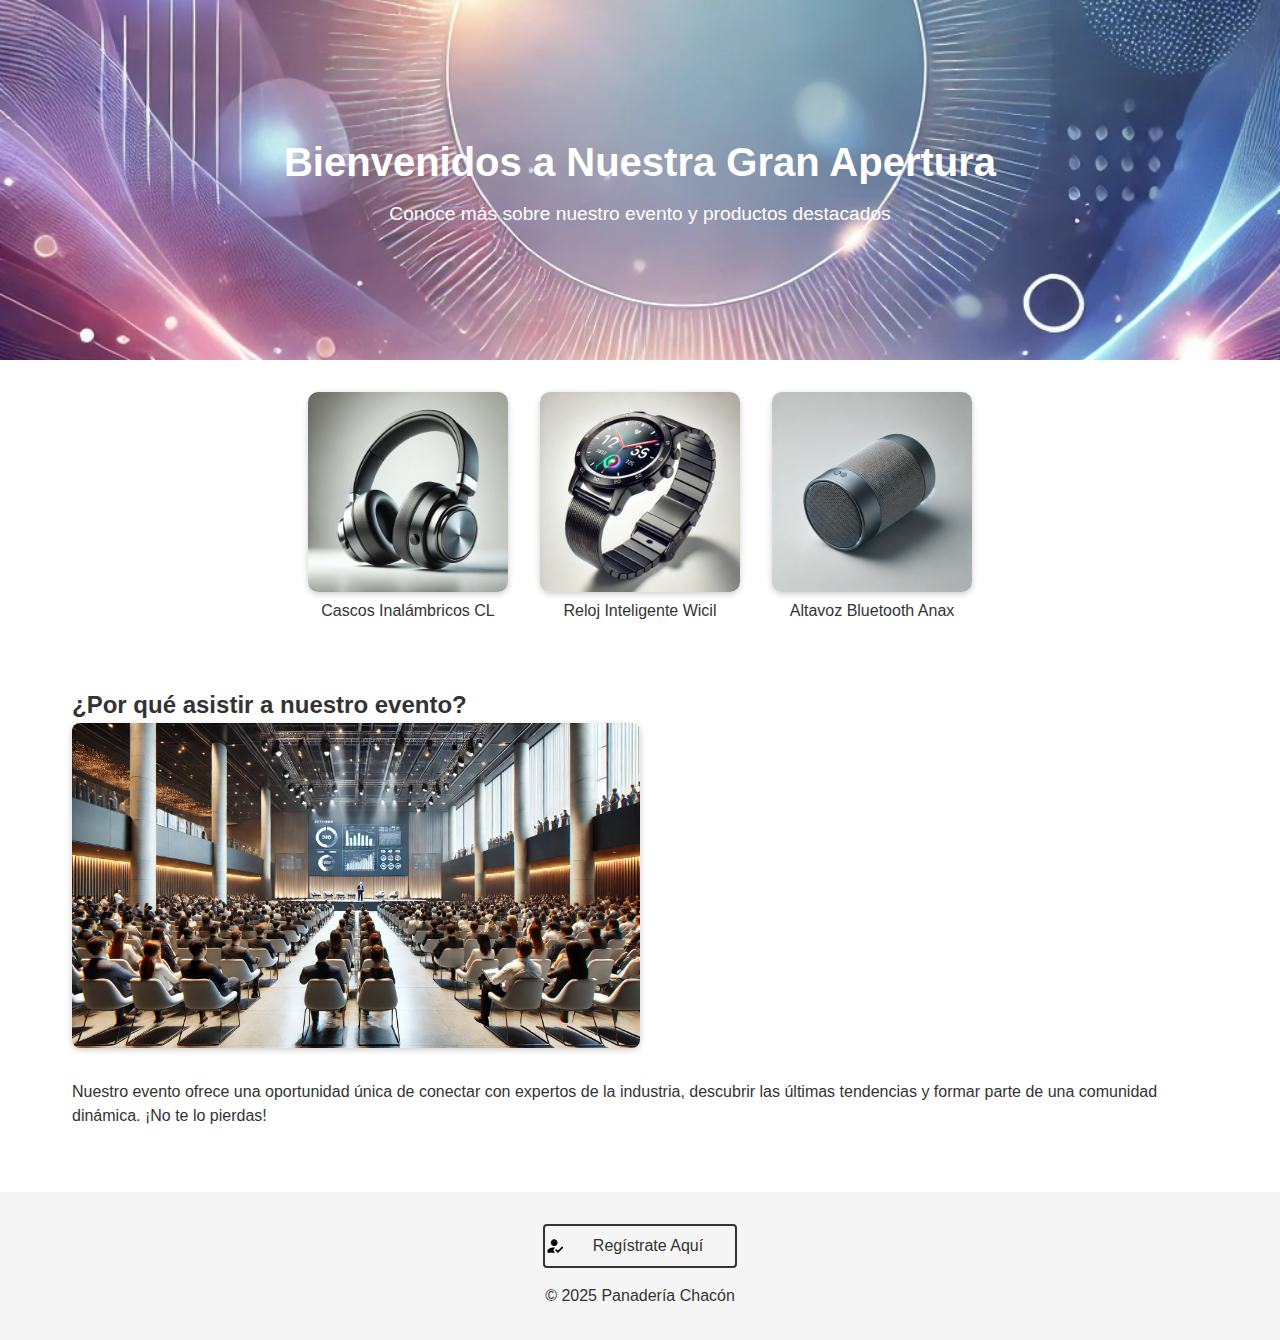
<file: UD3/ejercicio10/index.html>
<!DOCTYPE html>
<html lang="es">
<head>
  <meta charset="UTF-8">
  <title>Mi Landing Page</title>
  <!-- Meta etiqueta para asegurar el diseño responsive -->
  <meta name="viewport" content="width=device-width, initial-scale=1.0">
  
  <!-- Enlace al archivo CSS externo (opcional, también puedes usar <style>) -->
  <link rel="stylesheet" href="styles.css">
</head>
<body>

  <!-- CABECERA -->
  <header class="hero-header">
    <h1>Bienvenidos a Nuestra Gran Apertura</h1>
    <p>Conoce más sobre nuestro evento y productos destacados</p>
  </header>

  <!-- GALERÍA PRINCIPAL -->
  <section class="gallery">
    <!-- Imagen 1 -->
    <figure>
      <img 
        src="imgs/prod1.webp" 
        alt="Producto 1" 
        class="gallery-img">
      <figcaption>Cascos Inalámbricos CL</figcaption>
    </figure>
    
    <!-- Imagen 2 -->
    <figure>
      <img 
        src="imgs/prod2.webp" 
        alt="Producto 2" 
        class="gallery-img">
      <figcaption>Reloj Inteligente Wicil</figcaption>
    </figure>
    
    <!-- Imagen 3 -->
    <figure>
      <img 
        src="imgs/prod3.webp" 
        alt="Producto 3" 
        class="gallery-img">
      <figcaption>Altavoz Bluetooth Anax</figcaption>
    </figure>
  </section>

  <!-- SECCIÓN DE CONTENIDO -->
  <section class="content-section">
    <h2>¿Por qué asistir a nuestro evento?</h2>
    <div class="content-block">
      <!-- Imagen adaptativa con srcset y sizes -->
      <img 
        src="imgs/evento.webp"
        srcset="imgs/evento.webp 1024w,
                imgs/evento.webp 768w,
                imgs/evento.webp 480w"
        sizes="(max-width: 768px) 100vw, 50vw"
        alt="Imagen del evento"
        class="responsive-image"
      >
      <p>
        Nuestro evento ofrece una oportunidad única de conectar con expertos 
        de la industria, descubrir las últimas tendencias y formar parte 
        de una comunidad dinámica. ¡No te lo pierdas!
      </p>
    </div>
  </section>

  <!-- PIE DE PÁGINA -->
  <footer class="main-footer">
    <a href="#!" class="footer-button">
      <span>Regístrate Aquí</span>
    </a>
    <p>© 2025 Panadería Chacón</p>
  </footer>

</body>
</html>
</file>
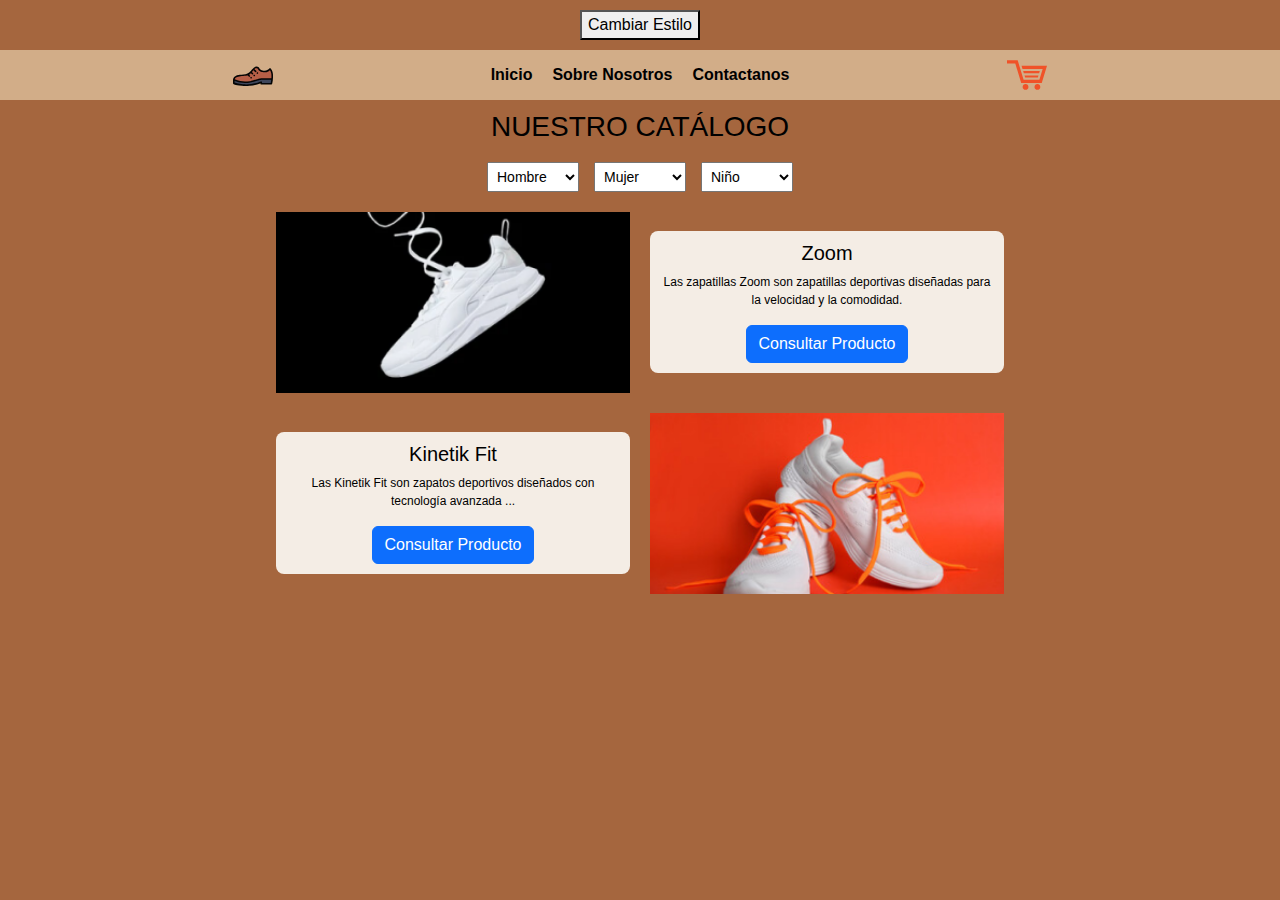
<file: UD4/p4/catalogo.html>
<!DOCTYPE html>
<html lang="es">

<head>
    <meta charset="UTF-8">
    <meta name="viewport" content="width=device-width, initial-scale=1.0">
    <title>Catálogo de Zapatos</title>

    <!-- Bootstrap CSS -->
    <link rel="stylesheet" href="https://cdn.jsdelivr.net/npm/bootstrap@5.3.0/dist/css/bootstrap.min.css">
    
    <link id="theme-stylesheet" rel="stylesheet" href="css/original.css">

    <!-- Botón de cambio de tema -->
    <div style="text-align: center; margin: 10px;">
        <button id="theme-toggle">Cambiar Estilo</button>
    </div>

    <audio id="soundEffectLight" src="audio/cambiar-tema.mp3"></audio>
    <audio id="soundEffectDark" src="audio/cambiar-tema.mp3"></audio>


    <script>
        const boton = document.getElementById('theme-toggle');
        const enlaceEstilo = document.getElementById('theme-stylesheet');
        const soundEffectLight = document.getElementById('soundEffectLight');
        const soundEffectDark = document.getElementById('soundEffectDark');

        document.getElementById('theme-toggle').addEventListener('click', function () {
            const currentTheme = document.getElementById('theme-stylesheet');
            if (currentTheme.getAttribute('href') === 'css/original.css') {
                currentTheme.setAttribute('href', 'css/dark-modeV.css');
                soundEffectDark.play();
            } else {
                currentTheme.setAttribute('href', 'css/original.css');
                soundEffectLight.play();
            }
        });
    </script>

</head>

<body>

    <!-- Encabezado -->
    <header>
        <div><img src="imagenes/zapato.svg" alt="Logo" width="40" class="logo-zapato"></div>
        <nav>
            <ul>
                <li><a href="index.html">Inicio</a></li>
                <li><a href="sobreNostros.html">Sobre Nosotros</a></li>
                <li><a href="contacto.html">Contactanos</a></li>
            </ul>
        </nav>
        <div><img src="imagenes/carrito-de-compras.svg" alt="Carrito" width="40" class=logo-carrito></div>
    </header>

    <!-- Título Principal -->
    <h1>NUESTRO CATÁLOGO</h1>

    <!-- Menú Desplegable -->
    <div class="menu">
        <select name="categoria" id="categoriaSelect">
            <option value="hombre" selected>Hombre</option>
            <option value="deportivo">Deportivo</option>
            <option value="botas">Botas</option>
            <option value="casual">Casual</option>
            <option value="formal">Formal</option>
        </select>

        <select name="mujer" id="mujerSelect">
            <option value="mujer">Mujer</option>
            <option value="deportivo">Deportivo</option>
            <option value="botas">Botas</option>
            <option value="casual">Casual</option>
            <option value="formal">Formal</option>
        </select>

        <select name="niño" id="niñoSelect">
            <option value="niño">Niño</option>
            <option value="deportivo">Deportivo</option>
            <option value="botas">Botas</option>
            <option value="casual">Casual</option>
            <option value="formal">Formal</option>
        </select>
    </div>

    <!-- Sección de Productos -->
    <div class="catalogo">
        <!-- Producto 1: Imagen a la izquierda y descripción a la derecha -->
        <div class="producto">
            <img src="imagenes/zoom.png" alt="Zapato Zoom">
            <div class="producto-texto">
                <h2>Zoom</h2>
                <p>Las zapatillas Zoom son zapatillas deportivas diseñadas para la velocidad y la comodidad.</p>
                <!-- Botón para abrir modal -->
                <button type="button" class="btn btn-primary" data-bs-toggle="modal" data-bs-target="#consultaModal"
                    data-producto="Zoom">
                    Consultar Producto
                </button>
            </div>
        </div>

        <!-- Producto 2: Imagen a la derecha y descripción a la izquierda -->
        <div class="producto reverse">
            <img src="imagenes/kinetik.png" alt="Zapato Kinetik Fit">
            <div class="producto-texto">
                <h2>Kinetik Fit</h2>
                <p>Las Kinetik Fit son zapatos deportivos diseñados con tecnología avanzada ...</p>
                <!-- Botón para abrir modal -->
                <button type="button" class="btn btn-primary" data-bs-toggle="modal" data-bs-target="#consultaModal"
                    data-producto="Kinetik Fit">
                    Consultar Producto
                </button>
            </div>
        </div>
    </div>

    <!-- Modal para consulta -->
    <div class="modal fade" id="consultaModal" tabindex="-1" aria-hidden="true">
        <div class="modal-dialog modal-dialog-centered">
            <div class="modal-content">
                <div class="modal-header">
                    <h5 class="modal-title">Consulta sobre producto</h5>
                    <button type="button" class="btn-close" data-bs-dismiss="modal" aria-label="Close"></button>
                </div>
                <div class="modal-body">
                    <form id="formConsulta">
                        <div class="mb-3">
                            <label for="nombreCliente" class="form-label">Nombre</label>
                            <input type="text" class="form-control" id="nombreCliente" required>
                        </div>
                        <div class="mb-3">
                            <label for="emailCliente" class="form-label">Correo Electrónico</label>
                            <input type="email" class="form-control" id="emailCliente" required>
                        </div>
                        <div class="mb-3">
                            <label for="productoConsulta" class="form-label">Producto</label>
                            <input type="text" class="form-control" id="productoConsulta" readonly>
                        </div>
                        <div class="mb-3">
                            <label for="talla" class="form-label">Talla</label>
                            <select class="form-select" id="talla">
                                <option>Selecciona tu talla</option>
                                <option>38</option>
                                <option>39</option>
                                <option>40</option>
                                <option>41</option>
                                <option>42</option>
                            </select>
                        </div>
                        <div class="mb-3">
                            <label for="mensaje" class="form-label">Mensaje adicional</label>
                            <textarea class="form-control" id="mensaje"></textarea>
                        </div>
                        <button type="submit" class="btn btn-success">Enviar Consulta</button>
                    </form>
                </div>
            </div>
        </div>
    </div>

    <!-- Bootstrap JS con la firma correcta -->
    <script src="https://cdn.jsdelivr.net/npm/bootstrap@5.3.0/dist/js/bootstrap.bundle.min.js"></script>

    <!-- jQuery 3.6.0 -->
    <script src="https://code.jquery.com/jquery-3.6.0.min.js"></script>

    <!-- script js -->
    <script>
        // Cuando se abra el modal, rellenamos el campo “Producto” automáticamente
        const consultaModal = document.getElementById('consultaModal');
        consultaModal.addEventListener('show.bs.modal', function (event) {
            let button = event.relatedTarget; // Botón que abrió el modal
            let producto = button.getAttribute('data-producto');
            document.getElementById('productoConsulta').value = producto;
        });

        // Manejo del envío del formulario
        $('#formConsulta').submit(function (e) {
            e.preventDefault(); // Evita el submit normal
            let nombre = $('#nombreCliente').val();
            let email = $('#emailCliente').val();
            if (!nombre || !email) {
                alert('Por favor, rellena los campos obligatorios.');
            } else {
                alert('¡Consulta enviada con éxito!');
                // Cierra el modal
                let modalElement = bootstrap.Modal.getInstance(document.getElementById('consultaModal'));
                modalElement.hide();
                // Limpia el formulario
                $(this)[0].reset();
            }
        });
    </script>

</body>

</html>
</file>
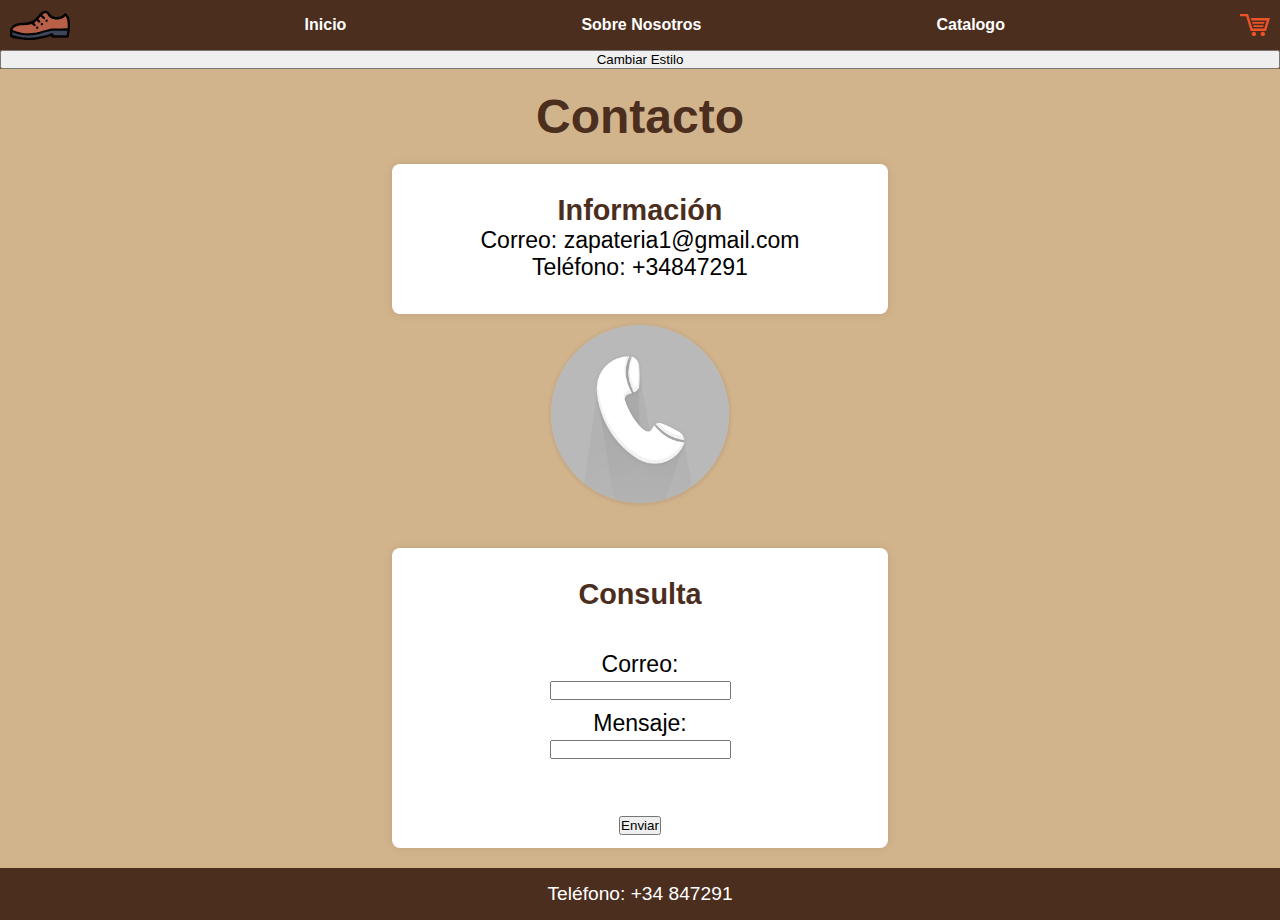
<file: UD4/p4/contacto.html>
<!DOCTYPE html>
<html lang="es">

<head>
    <meta charset="UTF-8">
    <meta name="viewport" content="width=device-width, initial-scale=1.0">
    <link rel="stylesheet" id="estilo" href="css/stylesA.css">
    <title>Contacto</title>
</head>

<body>
    <header>
        <img src="imagenes/zapato.svg" alt="Logo Zapato" class="logo-zapato">
        <nav>
            <a href="index.html">Inicio</a>
            <a href="sobreNostros.html">Sobre Nosotros</a>
            <a href="catalogo.html">Catalogo</a>
        </nav>
        <img src="imagenes/carrito-de-compras.svg" alt="Carrito de compras" class="logo-carrito">
    </header>

    <button id="cambiarEstilo">Cambiar Estilo</button>

    <audio id="soundEffectLight" src="audio/cambiar-tema.mp3"></audio>
    <audio id="soundEffectDark" src="audio/cambiar-tema.mp3"></audio>

    <div class="container">
        <h1>Contacto</h1>

        <div id="content-box">
            <h2>Información</h2>
            <p>Correo: zapateria1@gmail.com</p>
            <p>Teléfono: +34847291</p>
        </div>

        <picture>
            <source srcset="imagenes/imagen-contacto.png" width="200px" height="200px" media="(min-width: 1024px)"
                loading="lazy">
            <source srcset="imagenes/imagen-contacto.png" width="200px" height="200px" media="(min-width: 768px)" loading="lazy">
            <img src="imagenes/imagen-contacto.png" width="200px" height="200px" alt="Descripción de la imagen" loading="lazy">
        </picture>

        <div id="content-box2">
            <form method="POST"></form>
            <h2>Consulta</h2>
            <p>Correo: </p>
            <input type="text">
            <p>Mensaje: </p>
            <input type="text"><br><br><br>
            <button>Enviar</button>
            </form>
        </div>
    </div>

    <div class="footer">
        Teléfono: +34 847291
    </div>

    <script>
        const boton = document.getElementById('cambiarEstilo');
        const enlaceEstilo = document.getElementById('estilo');
        const soundEffectLight = document.getElementById('soundEffectLight');
        const soundEffectDark = document.getElementById('soundEffectDark');

        boton.addEventListener('click', function () {
            if (enlaceEstilo.getAttribute('href') === 'css/stylesA.css') {
                enlaceEstilo.setAttribute('href', 'css/dark-modeA.css');
                soundEffectDark.play();
            } else {
                enlaceEstilo.setAttribute('href', 'css/stylesA.css');
                soundEffectLight.play();
            }
        });
    </script>

</body>

</html>
</file>
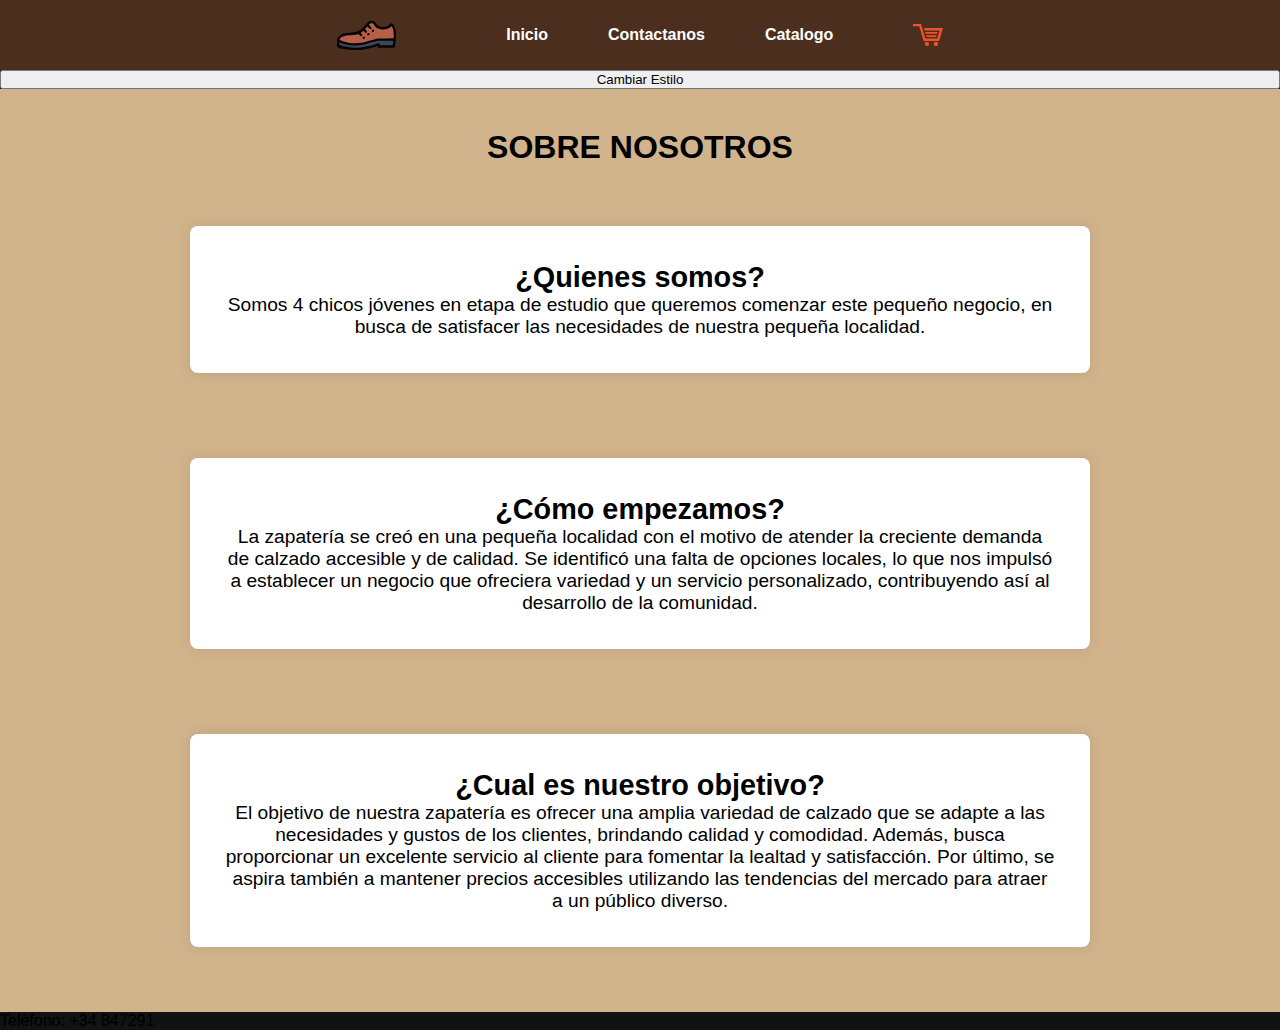
<file: UD4/p4/sobreNostros.html>
<!DOCTYPE html>
<html lang="es">
<head>
    <meta charset="UTF-8">
    <meta name="viewport" content="width=device-width, initial-scale=1.0">
        <link rel="stylesheet" id="estilo" href="css/styles.css"> 
    <title>Sobre Nosotros</title>
</head>
<body>
    <header>
        <img src="imagenes/zapato.svg" alt="Logo Zapato" class="logo-zapato">
        <nav>
            <a href="index.html">Inicio</a>
            <a href="contacto.html">Contactanos</a>
            <a href="catalogo.html">Catalogo</a>
        </nav>
        <img src="imagenes/carrito-de-compras.svg" alt="Carrito de compras" class="logo-carrito">
    </header>

    <button id="cambiarEstilo">Cambiar Estilo</button>  
    <audio id="soundEffectLight" src="audio/cambiar-tema.mp3"></audio>
    <audio id="soundEffectDark" src="audio/cambiar-tema.mp3"></audio>


    <script>
        const boton = document.getElementById('cambiarEstilo');
        const enlaceEstilo = document.getElementById('estilo');
        const soundEffectLight = document.getElementById('soundEffectLight');
        const soundEffectDark = document.getElementById('soundEffectDark');

        boton.addEventListener('click', function () {
            if (enlaceEstilo.getAttribute('href') === 'css/styles.css') {
                enlaceEstilo.setAttribute('href', 'css/dark-modeB.css');
                soundEffectDark.play();
            } else {
                enlaceEstilo.setAttribute('href', 'css/styles.css');
                soundEffectLight.play();
            }
        });

    </script>

    <div class="container">
        <h1>SOBRE NOSOTROS</h1>

        <div class="content-box">
            <h2>¿Quienes somos?</h2>
            <p>Somos 4 chicos jóvenes en etapa de estudio que queremos comenzar este pequeño negocio, en busca de satisfacer las necesidades de nuestra pequeña localidad.</p>
        </div>

        <div class="content-box">
            <h2>¿Cómo empezamos?</h2>
            <p>La zapatería se creó en una pequeña localidad con el motivo de atender la creciente demanda de calzado accesible y de calidad. Se identificó una falta de opciones locales, lo que nos impulsó a establecer un negocio que ofreciera variedad y un servicio personalizado, contribuyendo así al desarrollo de la comunidad.</p>
        </div>

        <div class="content-box">
            <h2>¿Cual es nuestro objetivo?</h2>
            <p>El objetivo de nuestra zapatería es ofrecer una amplia variedad de calzado que se adapte a las necesidades y gustos de los clientes, brindando calidad y comodidad. Además, busca proporcionar un excelente servicio al cliente para fomentar la lealtad y satisfacción. Por último, se aspira también a mantener precios accesibles utilizando las tendencias del mercado para atraer a un público diverso.</p>
        </div>
    </div>

    <div class="footer">
        Teléfono: +34 847291
    </div>


    

</body>
</html>

</html>
</file>
<file: UD4/p4/css/original.css>
body {
    font-family: Arial, sans-serif;
    background-color: #a5663e;
    color: #000;
    margin: 0;
    padding: 0;
    height: 100%;
    display: flex;
    flex-direction: column;
    align-items: center; /* Centra todo el contenido horizontalmente */
}

/* Encabezado */
header {
    display: flex;
    justify-content: space-evenly; /* Distribuye los elementos uniformemente */
    align-items: center;
    background-color: #d2ad88;
    padding: 5px 15px;
    width: 100%;
}

nav ul {
    list-style: none;
    margin: 0;
    padding: 0;
    display: flex;
    gap: 20px;
}

nav ul li a {
    text-decoration: none;
    color: black;
    font-size: 16px;
    font-weight: bold;
}

/* Título del Catálogo */
h1 {
    text-align: center;
    margin-top: 10px;
    font-size: 28px;
    color: #000;
}

/* Sección del Menú Desplegable */
.menu {
    display: flex;
    justify-content: center;
    gap: 15px;
    margin: 10px;
}

.menu select {
    padding: 5px;
    font-size: 14px;
}

/* Sección de Productos */
.catalogo {
    display: flex;
    flex-direction: column;
    gap: 20px;
    margin: 0;
    padding: 10px;
    width: 100%;
    max-width: 1200px; /* Limita el ancho del catálogo para centrar mejor */
}

/* Producto separado en imagen y descripción */
.producto {
    display: flex;
    justify-content: center; /* Centra las imágenes y los textos */
    align-items: center;
    gap: 20px; /* Espacio entre imagen y texto */
    width: 100%;
}

.producto img {
    width: 30%; /* Hacemos las imágenes más pequeñas */
    height: auto;
}

.producto-texto {
    width: 30%; /* Ajustamos el tamaño del cuadro de texto */
    padding: 10px;
    background-color: #f4ede5;
    text-align: center;
    border-radius: 8px;
}

.producto-texto h2 {
    font-size: 20px;
    margin-bottom: 8px;
}

.producto-texto p {
    font-size: 12px;
}

/* Alternar dirección para la segunda sección */
.producto.reverse {
    flex-direction: row-reverse; /* Imagen a la derecha y texto a la izquierda */
}

.logo-zapato {

    position: relative; 

    animation: slideFromLeft 2s ease forwards;
}

/* Definimos la animación "slideFromLeft" */
@keyframes slideFromLeft {
    0% {
        /* Parte desde fuera de la pantalla */
        transform: translateX(-300px);
        opacity: 0; /* Para que aparezca difuminado */
    }
    100% {
        transform: translateX(0);
        opacity: 1; /* Fin de la animación */
    }
}

.logo-carrito {
    
    position: relative; 
   
    animation: slideFromRight 2s ease forwards;
}

/* Definimos la animación "slideFromRight" */
@keyframes slideFromRight {
    0% {
        /* Parte desde fuera de la pantalla */
        transform: translateX(300px);
        opacity: 0; /* Para que aparezca difuminado */
    }
    100% {
        transform: translateX(0);
        opacity: 1; /* Fin de la animación con el icono completamente visible */
    }
}
</file>
<file: UD4/p4/css/stylesA.css>
* {
    margin: 0;
    padding: 0;
    box-sizing: border-box;
}
html, body {
    height: 100%;
    background-color: #8B4513; /* Marrón */
    font-family: Arial, sans-serif;
    color: #000;
}
body {
    display: flex;
    flex-direction: column;
    justify-content: space-between;
}
header {
    background-color: #4B2E1E; /* Marrón oscuro */
    padding: 10px;
    display: flex;
    justify-content: space-between;
    align-items: center;
}
header img {
    height: 30px;
}
nav {
    display: flex;
    flex-grow: 1;
    justify-content: space-evenly; /* Distribuir a lo largo del espacio */
}
nav a {
    color: #FFF;
    text-decoration: none;
    font-weight: bold;
}
.cart-icon {
    height: 30px;
}
.container {
    text-align: center;
    padding: 20px;
    background-color: #D2B48C; /* Marrón claro */
    flex: 1;
    display: flex;
    flex-direction: column;
    justify-content: space-around;
}
h1 {
    font-size: 3em;
    color: #4B2E1E;
    margin-bottom: 20px;
}
#content-box {
    background-color: #FFF;
    padding: auto;
    margin: auto;
    height: 150px;
    width: 40%;
    border-radius: 8px;
    box-shadow: 0 0 10px rgba(0, 0, 0, 0.1);
    font-size: 1.2em;
}
#content-box2 {
    background-color: #FFF;
    padding: 40px auto auto auto;
    margin: 30px auto auto auto;
    height: 300px;
    width: 40%;
    border-radius: 8px;
    box-shadow: 0 0 10px rgba(0, 0, 0, 0.1);
    font-size: 1.2em;
}
#content-box h2 {
    font-size: 1.5em;
    color: #4B2E1E;
    padding: 30px 0px 0px 0px;
}
#content-box p {
    font-size: 1.2em;
    color: #000000; /* Texto claro */
}
#content-box2 h2 {
    font-size: 1.5em;
    color: #4B2E1E;
    padding: 30px 0px 40px 0px;
}
#content-box2 p {
    font-size: 1.2em;
    color: #000000; /* Texto claro */
}
#content-box2 input{
    margin: 0px 0px 10px 0px;
}
.footer {
    background-color: #4B2E1E;
    color: #FFF;
    padding: 15px;
    text-align: center;
    font-size: 1.2em;
}
.logo-zapato {

    position: relative;

    animation: slideFromLeft 2s ease forwards;
}

/* Definimos la animación "slideFromLeft" */
@keyframes slideFromLeft {
    0% {
        /* Parte desde fuera de la pantalla */
        transform: translateX(-300px);
        opacity: 0;
        /* Para que aparezca difuminado */
    }

    100% {
        transform: translateX(0);
        opacity: 1;
        /* Fin de la animación */
    }
}

.logo-carrito {

    position: relative;

    animation: slideFromRight 2s ease forwards;
}

/* Definimos la animación "slideFromRight" */
@keyframes slideFromRight {
    0% {
        /* Parte desde fuera de la pantalla */
        transform: translateX(300px);
        opacity: 0;
        /* Para que aparezca difuminado */
    }

    100% {
        transform: translateX(0);
        opacity: 1;
        /* Fin de la animación con el icono completamente visible */
    }
}
</file>
<file: UD4/p4/css/styles.css>
* {
    margin: 0;
    padding: 0;
    box-sizing: border-box;
}

html, body {
    height: 100%;
    background-color: #121212; /* Marrón */
    font-family: Arial, sans-serif;
    color: #000;
}

body {
    display: flex;
    flex-direction: column;
    justify-content: space-between;
}

header {
    background-color: #4B2E1E; /* Marrón oscuro */
    padding: 20px; /* Aumentado para más espacio */
    display: flex;
    justify-content: center;
    align-items: center;
    gap: 40px; /* Agregado para separación entre elementos */
}

header img {
    height: 30px;
    margin: 0 25px; /* Aumentado para mayor separación */
}

nav {
    display: flex;
    justify-content: center;
    margin-left: 30px; /* Aumentado para mejor distribución */
    gap: 30px; /* Agregado para separar los enlaces */
}

nav a {
    color: #FFF;
    text-decoration: none;
    font-weight: bold;
    padding: 5px 15px; /* Agregado para dar más espacio alrededor del texto */
}

.cart-icon {
    height: 30px;
    margin-right: 30px; /* Aumentado para mayor separación del borde */
}

.container {
    text-align: center;
    padding: 40px; /* Aumentado para más espacio entre contenido y bordes */
    background-color: #D2B48C; /* Marrón claro */
    flex: 1;
    display: flex;
    flex-direction: column;
    justify-content: space-around;
    gap: 35px; /* Agregado para separar los content-box */
}

.content-box {
    background-color: #FFF;
    padding: 35px; /* Aumentado para más espacio interno */
    margin: 25px auto; /* Aumentado para mayor separación */
    width: 75%; /* Reducido para dar más espacio en los lados */
    border-radius: 8px;
    box-shadow: 0 0 15px rgba(0, 0, 0, 0.1); /* Sombra aumentada para mejor definición */
    font-size: 1.2em;
}

.logo-zapato {

    position: relative; 

    animation: slideFromLeft 2s ease forwards;
}

/* Definimos la animación "slideFromLeft" */
@keyframes slideFromLeft {
    0% {
        /* Parte desde fuera de la pantalla */
        transform: translateX(-300px);
        opacity: 0; /* Para que aparezca difuminado */
    }
    100% {
        transform: translateX(0);
        opacity: 1; /* Fin de la animación */
    }
}

.logo-carrito {
    
    position: relative; 
   
    animation: slideFromRight 2s ease forwards;
}

/* Definimos la animación "slideFromRight" */
@keyframes slideFromRight {
    0% {
        /* Parte desde fuera de la pantalla */
        transform: translateX(300px);
        opacity: 0; /* Para que aparezca difuminado */
    }
    100% {
        transform: translateX(0);
        opacity: 1; /* Fin de la animación con el icono completamente visible */
    }
}
</file>
<file: UD3/ejercicio10/styles.css>
/* Reseteo básico de márgenes y rellenos */
* {
    margin: 0;
    padding: 0;
    box-sizing: border-box;
  }
  
  /* Tipografía y fuente base */
  body {
    font-family: Arial, sans-serif;
    line-height: 1.5;
    color: #333;
  }
  
  /* CABECERA (HERO) */
  .hero-header {
    /* Imagen de fondo con CSS */
    background: url('imgs/img-fondo.webp') no-repeat center center;
    background-size: cover;       /* Asegura que la imagen cubra toda el área */
    background-position: center;  /* Centra la imagen */
    min-height: 40vh;             /* Altura mínima, se adapta en pantallas pequeñas */
    display: flex;
    flex-direction: column;
    justify-content: center;
    align-items: center;
    text-align: center;
    color: #fff;
    padding: 2rem;
  }
  
  /* Estilos de la cabecera */
  .hero-header h1 {
    font-size: 2.5rem;
    margin-bottom: 0.5rem;
  }
  .hero-header p {
    font-size: 1.2rem;
  }
  
  /* GALERÍA PRINCIPAL */
  .gallery {
    display: flex;
    justify-content: center;
    align-items: center;
    gap: 2rem;
    padding: 2rem;
    flex-wrap: wrap; /* Para que se adapte en pantallas pequeñas */
  }
  
  /* Cada figura de la galería */
  .gallery figure {
    text-align: center;
    max-width: 200px; /* Ajustar según se necesite */
  }
  
  /* Imágenes en la galería */
  .gallery-img {
    width: 100%;        /* Para que se adapten al contenedor */
    height: auto;
    border-radius: 10px;        /* Bordes redondeados */
    box-shadow: 0 2px 6px rgba(0,0,0,0.2); /* Sombra */
    transition: transform 0.3s ease, filter 0.3s ease;
    object-fit: cover;  /* Recorta la imagen sin distorsionarla */
  }
  
  /* Efecto al pasar el cursor */
  .gallery-img:hover {
    transform: scale(1.05);        /* Aumenta ligeramente la imagen */
    filter: brightness(1.1);       /* Aumenta el brillo */
  }
  
  /* SECCIÓN DE CONTENIDO */
  .content-section {
    padding: 2rem;
    max-width: 1200px;
    margin: 0 auto;
  }
  
  /* Contenedor de texto e imagen */
  .content-block {
    display: flex;
    flex-wrap: wrap;
    gap: 2rem;
    align-items: center;
  }
  
  /* Imagen adaptativa */
  .responsive-image {
    max-width: 50%;  /* Se ajusta con 'sizes' según la pantalla */
    height: auto;
    border-radius: 8px;
    object-fit: cover;
    box-shadow: 0 2px 6px rgba(0,0,0,0.2);
  }
  
  /* Ajuste para pantallas pequeñas */
  @media (max-width: 768px) {
    .responsive-image {
      max-width: 100%; /* Ocupa todo el ancho en pantallas pequeñas */
    }
  }
  
  /* Pie de página */
  .main-footer {
    background-color: #f5f5f5;
    text-align: center;
    padding: 2rem;
    margin-top: 2rem;
  }
  
  /* Botón en el pie de página */
  .footer-button {
    display: inline-block;
    background: url('imgs/icono-registro.svg') no-repeat left center; 
    background-size: 20px 20px; /* Tamaño del icono */
    padding: 0.5rem 2rem 0.5rem 3rem; /* Espacio para el icono a la izquierda */
    margin-bottom: 1rem;
    text-decoration: none;
    color: #333;
    border: 2px solid #333;
    border-radius: 4px;
    transition: background-color 0.3s ease, color 0.3s ease;
  }
  
  .footer-button:hover {
    background-color: #333;
    color: #fff;
  }
</file>
